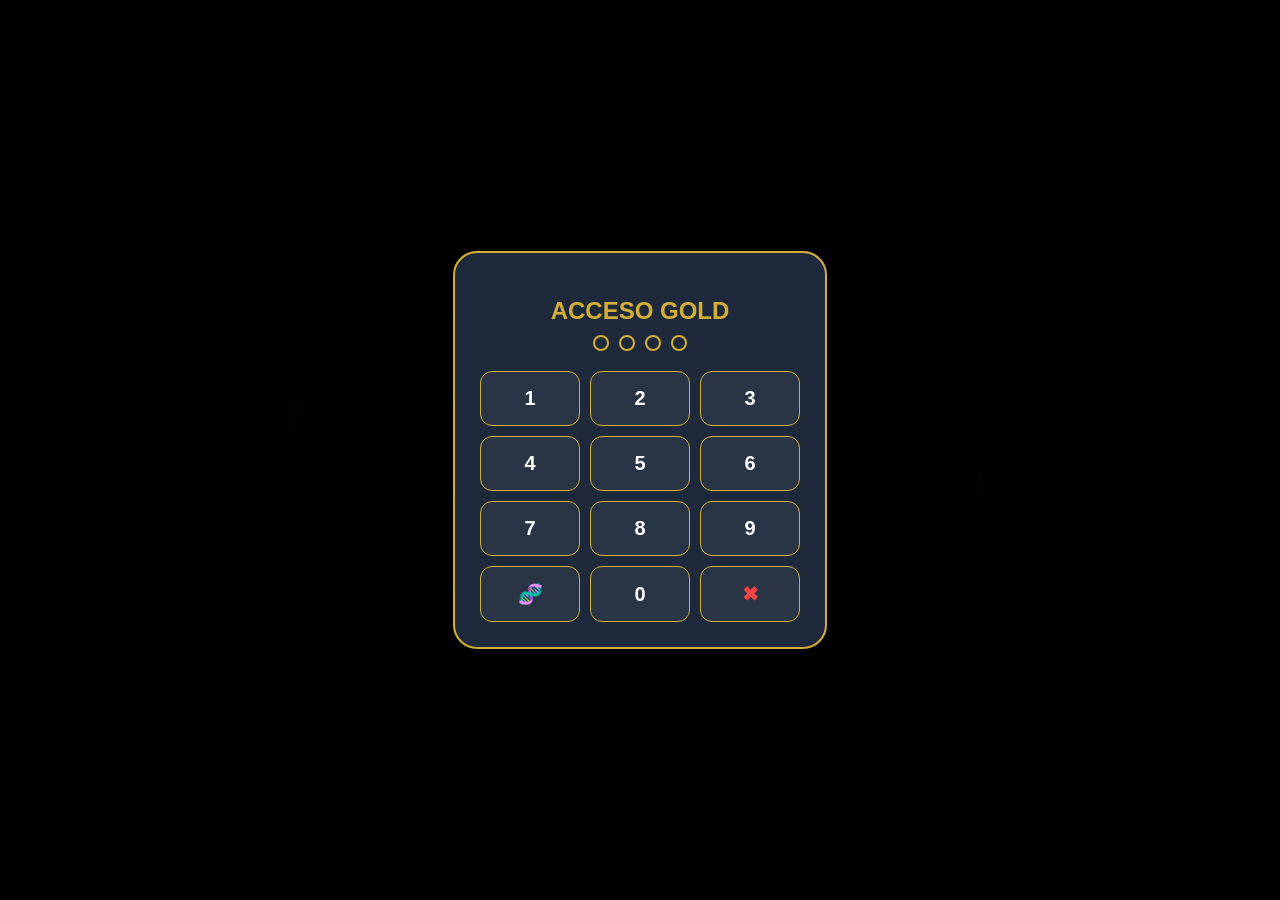
<file: GuardadoV0/index.html>
<!DOCTYPE html>
<html lang="es">
<head>
  <meta charset="UTF-8" />
  <meta name="viewport"
        content="width=device-width, initial-scale=1, maximum-scale=1, user-scalable=no" />
  <title>MIS GASTOS V0.0 BETA</title>

  <!-- PWA -->
  <meta name="theme-color" content="#d4af37" />
  <link rel="manifest" href="./manifest.json" />

  <!-- iOS meta -->
  <meta name="apple-mobile-web-app-capable" content="yes" />
  <meta name="apple-mobile-web-app-status-bar-style" content="black-translucent" />
  <link rel="apple-touch-icon"
        href="data:image/svg+xml,<svg xmlns='http://www.w3.org/2000/svg' viewBox='0 0 100 100'><rect width='100' height='100' rx='20' fill='%230b0f1a'/><circle cx='50' cy='50' r='40' fill='none' stroke='%23d4af37' stroke-width='4'/><text x='50%25' y='55%25' dominant-baseline='middle' text-anchor='middle' font-family='serif' font-weight='bold' font-size='35' fill='%23d4af37'>O%26J</text></svg>">

  <style>
    :root{
      --primary:#d4af37;--success:#22c55e;--danger:#ef4444;--warning:#f97316;--electric-blue:#00f2ff;
      --bg:#0b0f1a;--card-bg:rgba(30,41,59,.7);--text:#f8fafc;
      --gold-gradient:linear-gradient(45deg,#bf953f,#fcf6ba,#b38728,#fbf5b7,#aa771c);
      --pink-metal:linear-gradient(45deg,#a00050,#ff1493,#ff85c1,#ff1493,#a00050);
      --gold-metal:linear-gradient(45deg,#8a6d3b,#d4af37,#fcf6ba,#d4af37,#8a6d3b)
    }
    body{font-family:'Segoe UI',sans-serif;background:var(--bg);color:var(--text);margin:0;overflow-x:hidden;-webkit-tap-highlight-color:transparent}
    .background-icon{position:fixed;top:50%;left:50%;transform:translate(-50%,-50%);font-size:30vw;font-weight:900;background:var(--gold-gradient);-webkit-background-clip:text;-webkit-text-fill-color:transparent;opacity:.1;z-index:-1;pointer-events:none}
    .topbar{background:rgba(30,41,59,.95);backdrop-filter:blur(10px);padding:20px;font-size:15px;font-weight:700;text-align:center;border-bottom:1px solid var(--primary);color:var(--primary);position:sticky;top:0;z-index:1000}
    .container{padding:20px;position:relative;z-index:1}
    .card{background:var(--card-bg);padding:16px;margin:12px 0;border-radius:16px;box-shadow:0 4px 15px rgba(0,0,0,.3);position:relative;border-left:5px solid var(--primary);backdrop-filter:blur(8px)}
    .card b{font-size:14px;color:#fff;display:block}
    .card .meta{font-size:11px;color:var(--primary);font-weight:700;margin-bottom:4px}
    .card .monto{position:absolute;right:16px;top:50%;transform:translateY(-50%);font-size:16px;font-weight:800}
    .filtros-wrapper{display:grid;grid-template-columns:repeat(6,1fr);gap:8px;background:var(--card-bg);padding:12px;border-radius:20px;border:1px solid rgba(212,175,55,.3);margin-bottom:20px}
    .filtros-wrapper .filtro-item:nth-child(1),
    .filtros-wrapper .filtro-item:nth-child(2),
    .filtros-wrapper .filtro-item:nth-child(3){grid-column:span 2}
    .filtros-wrapper .filtro-item:nth-child(4),
    .filtros-wrapper .filtro-item:nth-child(5){grid-column:span 3;display:flex;flex-direction:column}
    .footer-controles{position:fixed;bottom:0;left:0;width:100%;background:rgba(15,23,42,.98);backdrop-filter:blur(15px);padding:15px 20px 35px;border-top:2px solid var(--primary);z-index:1100;border-radius:24px 24px 0 0;box-sizing:border-box}
    .footer-row{display:grid;grid-template-columns:1fr auto 1fr;align-items:center;width:100%}
    .plus{background:var(--gold-gradient);width:65px;height:65px;border-radius:50%;font-size:35px;color:#000;display:flex;align-items:center;justify-content:center;border:none;font-weight:700;cursor:pointer}
    #balance{font-size:24px;font-weight:900;padding:10px 15px;background:#000;border-radius:14px;border:1px solid var(--primary);text-align:center;justify-self:end;min-width:110px}
    input,select,textarea{width:100%;padding:12px;margin:8px 0;font-size:13px;border-radius:12px;border:1px solid #334155;background:rgba(15,23,42,.9);color:#fff;box-sizing:border-box}
    #form input,#form select,#form textarea{font-size:22px!important;height:auto!important;padding:14px!important}
    .btn-small{padding:10px;flex:1;font-size:10px;background:#222;color:var(--primary);border-radius:8px;border:1px solid var(--primary);font-weight:700}
    .hidden{display:none!important}
    .popup-overlay{position:fixed;inset:0;background:rgba(0,0,0,.95);display:flex;align-items:center;justify-content:center;z-index:9999;backdrop-filter:blur(15px)}
    .popup-content{background:#1e293b;padding:25px;border-radius:24px;text-align:center;width:85%;max-width:320px;border:2px solid var(--primary)}
    .pin-grid{display:grid;grid-template-columns:repeat(3,1fr);gap:10px;margin-top:20px}
    .btn-pin{background:rgba(255,255,255,.05);border:1px solid var(--primary);color:#fff;padding:15px;border-radius:12px;font-size:20px;font-weight:700}
    .pin-dots{display:flex;justify-content:center;gap:10px;margin-bottom:20px}
    .dot{width:12px;height:12px;border-radius:50%;border:2px solid var(--primary)}
    .dot.filled{background:var(--primary)}
    .spinner{width:30px;height:30px;border:3px solid rgba(212,175,55,.1);border-left-color:var(--primary);border-radius:50%;animation:spin 1s linear infinite;margin:10px auto}
    @keyframes spin{to{transform:rotate(360deg)}}
  </style>
</head>
<body>
  <!-- Overlay de acceso -->
  <div id="authOverlay" class="popup-overlay" role="dialog" aria-modal="true" aria-label="Acceso PIN">
    <div class="popup-content">
      <h2 style="color:var(--primary);margin-bottom:10px">ACCESO GOLD</h2>
      <div class="pin-dots"><div class="dot"></div><div class="dot"></div><div class="dot"></div><div class="dot"></div></div>
      <div class="pin-grid">
        <button class="btn-pin" onclick="pressPin(1)" aria-label="1">1</button>
        <button class="btn-pin" onclick="pressPin(2)" aria-label="2">2</button>
        <button class="btn-pin" onclick="pressPin(3)" aria-label="3">3</button>
        <button class="btn-pin" onclick="pressPin(4)" aria-label="4">4</button>
        <button class="btn-pin" onclick="pressPin(5)" aria-label="5">5</button>
        <button class="btn-pin" onclick="pressPin(6)" aria-label="6">6</button>
        <button class="btn-pin" onclick="pressPin(7)" aria-label="7">7</button>
        <button class="btn-pin" onclick="pressPin(8)" aria-label="8">8</button>
        <button class="btn-pin" onclick="pressPin(9)" aria-label="9">9</button>
        <button class="btn-pin" onclick="biometricAuth()" style="color:var(--electric-blue)" aria-label="Biometría">🧬</button>
        <button class="btn-pin" onclick="pressPin(0)" aria-label="0">0</button>
        <button class="btn-pin" onclick="clearPin()" style="color:var(--danger)" aria-label="Borrar">✖</button>
      </div>
    </div>
  </div>

  <div class="background-icon">O&J</div>

  <div id="movimientos" class="hidden">
    <div class="topbar">MIS GASTOS • V0.0 BETA</div>
    
    <div class="container">
      <div class="filtros-wrapper">
        <div class="filtro-item"><span style="font-size:9px;color:var(--primary)">AÑO</span><select id="filtroAño" onchange="resetPagina();mostrar()"></select></div>
        <div class="filtro-item"><span style="font-size:9px;color:var(--primary)">MES</span><select id="filtroMes" onchange="resetPagina();mostrar()"></select></div>
        <div class="filtro-item"><span style="font-size:9px;color:var(--primary)">ORI</span><select id="filtroOri" onchange="resetPagina();mostrar()"></select></div>
        <div class="filtro-item"><span style="font-size:9px;color:var(--primary)">CAT</span><select id="filtroCat" onchange="resetPagina();mostrar()"></select></div>
        <div class="filtro-item"><span style="font-size:9px;color:var(--primary)">SUBCAT</span><select id="filtroSub" onchange="resetPagina();mostrar()"></select></div>
      </div>

      <div id="lista" aria-live="polite"></div>
      <div id="loader" style="display:none"><div class="spinner"></div></div>
      <div style="height:250px"></div>
    </div>

    <div class="footer-controles">
      <div style="display:flex;gap:8px;margin-bottom:20px">
        <button class="btn-small" onclick="exportarCSV()">📊 EXPORTAR</button>
        <button class="btn-small" onclick="document.getElementById('inputFile').click()">📥 IMPORTAR</button>
        <button class="btn-small" onclick="resetTotal()" style="background:#450a0a;color:var(--danger);border-color:var(--danger);flex:.4">⚠️ RESET</button>
        <input type="file" id="inputFile" class="hidden" onchange="importarCSV(event)" />
      </div>

      <div class="footer-row">
        <button class="plus" onclick="abrirGraficos()" aria-label="Ver gráficos" style="width:55px;height:55px;background:var(--gold-metal);font-size:20px">
          <svg viewBox="0 0 24 24" width="28" height="28" fill="none" stroke="black" stroke-width="3">
            <line x1="18" y1="20" x2="18" y2="10"></line>
            <line x1="12" y1="20" x2="12" y2="4"></line>
            <line x1="6" y1="20" x2="6" y2="14"></line>
          </svg>
        </button>
        <button class="plus" onclick="abrirFormulario()" aria-label="Nuevo registro">+</button>
        <div id="balance">0.00 €</div>
      </div>
    </div>
  </div>

  <div id="form" class="hidden">
    <div class="topbar" id="tituloForm">NUEVO REGISTRO</div>
    <div class="container">
      <div style="display:flex;gap:8px;margin-bottom:8px">
        <select id="origen"></select>
        <input type="date" id="fecha" style="width:45%" onclick="this.showPicker()" />
      </div>

      <input type="hidden" id="editId" />

      <div style="display:flex;gap:8px;align-items:center">
        <select id="categoria" onchange="manejarNuevo(this,'categoria')"></select>
        <button onclick="borrarElemento('categoria')" style="width:70px;height:68px;border-radius:16px;background:var(--danger);border:none;color:#fff;font-size:24px">🗑</button>
      </div>

      <div style="display:flex;gap:8px;align-items:center;margin-top:8px">
        <select id="subcategoria" onchange="manejarNuevo(this,'subcategoria')"></select>
        <button onclick="borrarElemento('subcategoria')" style="width:70px;height:68px;border-radius:16px;background:var(--danger);border:none;color:#fff;font-size:24px">🗑</button>
      </div>

      <input id="importe" type="number" step="0.01" inputmode="decimal" placeholder="0.00 €" style="height:70px!important;font-weight:700" />
      <textarea id="descripcion" maxlength="200" placeholder="Nota..." style="min-height:100px"></textarea>

      <button onclick="guardar()" style="background:var(--gold-gradient);color:#000;height:70px;width:100%;font-size:22px;margin-top:10px;border:none;font-weight:700;border-radius:16px">GUARDAR</button>

      <div id="btnEliminarRegistro" class="hidden">
        <button onclick="eliminarRegistroActual()" style="background:var(--danger);color:#fff;height:60px;width:100%;font-size:18px;margin-top:10px;border:none;font-weight:700;border-radius:16px">ELIMINAR</button>
      </div>

      <button onclick="volver()" style="background:transparent;color:#94a3b8;width:100%;margin-top:15px;border:none;font-size:16px">CANCELAR</button>
    </div>
  </div>

<script>
/* ==========================
  BASES Y ESTADO GLOBAL
========================== */
const subBase = [
  "Accesorios","Agua","Aita","Ajuar / Electrodomésticos","Alojamiento","Apuestas y juegos","Atracciones","Ayuntamiento",
  "Barco","Cajero","Casa","Comida","Comisiones","Comunidad","Copas","Efectivo","Electrónica","Extraescolar","Farmacia",
  "Filamento","Garaje","Gas","Gasolina","Herramientas","Ikastola","Impresora","Impuestos","Juguetes / Regalos",
  "Libros / Material escolar","Luz","Mantenimiento","Medicamentos","Parking","Peaje","Préstamo","Reforma","Ropa",
  "Septiembre","Seguro","Suscripción","Suscripciones","Teléfono","Tren","Varios"
];
const catBase = ["Casa","Caravana","Coche","Compras","Efectivo","Escolar","Garaje","Restaurante","Vacaciones"],
      mesesLabel = ["Enero","Febrero","Marzo","Abril","Mayo","Junio","Julio","Agosto","Septiembre","Octubre","Noviembre","Diciembre"],
      origenBase = ["Ingreso","Gasto","Nómina"];

// Nómina
const NOMINA_CATS = ["Oskar","Josune"];
const NOMINA_SUBS = [...mesesLabel];

let movimientos   = JSON.parse(localStorage.getItem('movimientos')) || [],
    catExtra      = JSON.parse(localStorage.getItem('categoriaExtra')) || [],
    subMaestra    = JSON.parse(localStorage.getItem('subMaestra_v2')) || subBase.slice(),
    nBackup       = parseInt(localStorage.getItem('nBackup')) || 1,
    registrosVisibles = 25,
    filtradosGlobal = [],
    pinActual = "";

const PIN_OK = "7143";

/* ==========================
  UTILIDADES DE NORMALIZACIÓN (tildes, may/min, plural→singular)
========================== */
// normaliza clave canónica
const normalizeKey = (s) => (s ?? "")
  .toString().trim().toLowerCase()
  .normalize('NFD').replace(/[\u0300-\u036f]/g,'')
  .replace(/[^\p{L}\p{N}]+/gu,' ') // no alfanum → espacio
  .replace(/\s+/g,' ').trim();

// singularización muy simple para español
const singularizeWordEs = (w) => {
  if (w.endsWith('iones')) return w.slice(0,-5)+'ion';
  if (w.endsWith('ces'))   return w.slice(0,-3)+'z';
  if (w.endsWith('es'))    return w.slice(0,-2);
  if (/[aeiou]s$/.test(w)) return w.slice(0,-1);
  return w;
};
const canonicalizeLabel = (s) => {
  const raw = normalizeKey(s);
  return raw
    .split(/([\/\-])/g) // conserva separadores / y -
    .map(tok => (tok==='/'||tok==='-') ? tok :
      tok.split(' ').map(singularizeWordEs).join(' '))
    .join(' ')
    .replace(/\s*\/\s*/g,'/').replace(/\s*-\s*/g,'-').trim();
};
const mostrarBonito = (s) => {
  const t = (s ?? '').toString().trim();
  if (!t) return t;
  return t.charAt(0).toUpperCase() + t.slice(1).toLowerCase();
};
const buildCanonIndex = (preferida=[], secundaria=[]) => {
  const map = new Map();
  const add = (v) => { const k = canonicalizeLabel(v); if (!map.has(k)) map.set(k, v); };
  preferida.forEach(add); secundaria.forEach(add);
  return map;
};

/* ==========================
  SEGURIDAD
========================== */
const pressPin = (n) => {
  if (pinActual.length < 4) {
    pinActual += String(n);
    updateDots();
    if (pinActual === PIN_OK) { unlock(); }
    else if (pinActual.length === 4) { alert("PIN Incorrecto"); clearPin(); }
  }
};
const clearPin  = () => { pinActual = ""; updateDots(); };
const updateDots = () => document.querySelectorAll('.dot').forEach((d,i)=>d.classList.toggle('filled', i < pinActual.length));
const unlock    = () => {
  document.getElementById("authOverlay").style.display = "none";
  const m = document.getElementById("movimientos");
  m.classList.remove("hidden");
  m.dataset.permiso = "OK";
  init();
};
const biometricAuth = async () => {
  if (window.isSecureContext || window.location.protocol === 'file:') unlock();
  else alert("Requiere HTTPS");
};

/* ==========================
  VISTA LISTA / GRÁFICOS
========================== */
const mostrar = () => {
  const movDiv = document.getElementById("movimientos");
  if (!movDiv || movDiv.dataset.permiso !== "OK") return;

  const fs = ["filtroMes","filtroAño","filtroCat","filtroSub","filtroOri"].map(id => document.getElementById(id).value);

  let t = 0;
  filtradosGlobal = movimientos
    .filter(m => {
      const d = m.f.split("-");
      const cM = fs[0] === "TODOS" || (parseInt(d[1]) - 1).toString() === fs[0];
      const cA = fs[1] === "TODOS" || d[0] === fs[1];
      const cC = fs[2] === "TODAS" || m.c === fs[2];
      const cS = fs[3] === "TODAS" || m.s === fs[3];
      const cO = fs[4] === "TODOS" || m.o === fs[4];
      return cM && cA && cC && cS && cO;
    })
    .sort((a,b) => new Date(b.f) - new Date(a.f));

  filtradosGlobal.forEach(m => t += m.imp);

  const factor = (fs[0] === "TODOS") ? 12 : 1;
  const bD = document.getElementById("balance");
  bD.innerText = t.toFixed(2) + " €";
  if (t < 0) bD.style.color = "var(--danger)";
  else if (t <= (750 * factor)) bD.style.color = "var(--warning)";
  else if (t <= (1400 * factor)) bD.style.color = "var(--success)";
  else bD.style.color = "var(--electric-blue)";

  if (movDiv.dataset.modo === "graficos") {
    renderizarBarrasGraficos(factor);
  } else {
    const esc = s => String(s).replace(/[&<>"']/g, c =>
      ({'&':'&amp;','<':'&lt;','>':'&gt;','"':'&quot;', "'":'&#39;'}[c]));
    document.getElementById("lista").innerHTML = filtradosGlobal
      .slice(0, registrosVisibles)
      .map(m => `
        <div class='card' onclick="abrirFormulario('${m.id}')" style="border-left-color:${m.imp >= 0 ? 'var(--success)' : 'var(--danger)'}">
          <div class="meta">${m.f.split("-").reverse().join("/")} • ${m.o}</div>
          <b>${m.c} - ${m.s}</b>
          ${m.d ? `<div style="font-size:12px;opacity:.8">${esc(m.d)}</div>` : ''}
          <div class="monto" style="color:${m.imp >= 0 ? 'var(--success)' : 'var(--danger)'}">${m.imp.toFixed(2)} €</div>
        </div>`).join("");
    document.getElementById("loader").style.display = "none";
  }
};

const renderizarBarrasGraficos = (f) => {
  const lista = document.getElementById("lista");
  const totales = filtradosGlobal
    .filter(m => m.imp < 0)
    .reduce((acc,m) => { acc[m.c] = (acc[m.c] || 0) + Math.abs(m.imp); return acc; }, {});
  const max = Math.max(...Object.values(totales), 1);

  let html = `<h2 style="color:var(--primary);font-size:18px;text-align:center">ANÁLISIS DE GASTO</h2>
  <div style="display:flex;justify-content:center;gap:15px;margin-bottom:25px;font-size:19px;font-weight:900">
    <span style="color:var(--electric-blue)">0-${50*f}€</span>
    <span style="color:var(--success)">${200*f}€</span>
    <span style="color:var(--warning)">${500*f}€</span>
    <span style="color:var(--danger)">+</span>
  </div>`;

  lista.innerHTML = html + Object.entries(totales).sort((a,b)=>b[1]-a[1]).map(([cat,val])=>{
    const esCasa = cat.toLowerCase().includes("compra casa");
    const t1 = Math.min(val, 50*f),
          t2 = val > 50*f  ? Math.min(val - 50*f ,150*f) : 0,
          t3 = val > 200*f ? Math.min(val - 200*f,300*f) : 0,
          t4 = val > 500*f ? (val - 500*f) : 0;
    return `<div class="card" style="border:none;background:transparent">
      <div style="display:flex;justify-content:space-between;font-size:14px;margin-bottom:5px">
        <span>${cat}</span><b>${val.toFixed(2)} €</b>
      </div>
      <div style="width:${(val/max)*100}%;height:16px;display:flex;background:#000;border-radius:8px;overflow:hidden;border:1px solid rgba(212,175,55,.2)">
        ${esCasa
          ? `<div style="width:100%;background:var(--success)"></div>`
          : `<div style="width:${(t1/val)*100}%;background:var(--electric-blue)"></div>
             <div style="width:${(t2/val)*100}%;background:var(--success)"></div>
             <div style="width:${(t3/val)*100}%;background:var(--warning)"></div>
             <div style="width:${(t4/val)*100}%;background:var(--danger)"></div>`
        }
      </div>
    </div>`;
  }).join("");
};

/* ==========================
  FORMULARIO / CRUD
========================== */
const llenar = (id, base, extra, pre = "", opts = {}) => {
  const s = document.getElementById(id);
  const origenActual = opts.origenActual || "";

  s.innerHTML = `<option value="" disabled ${pre === "" ? 'selected' : ''}>Seleccionar...</option>`;
  let values = [...new Set([...base, ...extra])];

  if (id === "categoria") {
    const ocultarNominaCats = origenActual !== "Nómina";
    if (ocultarNominaCats) values = values.filter(v => !NOMINA_CATS.includes(v));
  }
  if (id === "subcategoria") {
    const ocultarMeses = origenActual !== "Nómina";
    if (ocultarMeses) values = values.filter(v => !NOMINA_SUBS.includes(v));
  }

  values.sort((a,b)=>a.localeCompare(b,'es')).forEach(v=>{
    s.innerHTML += `<option value="${v}" ${v === pre ? 'selected' : ''}>${v}</option>`;
  });

  if (pre && !values.includes(pre)) {
    s.innerHTML += `<option value="${pre}" selected hidden>${pre}</option>`;
  }

  if (id !== "origen") s.innerHTML += `<option value="+">+ Añadir nuevo...</option>`;
};

const abrirFormulario = (id = null) => {
  const f   = document.getElementById("form"),
        mDiv= document.getElementById("movimientos"),
        btnD= document.getElementById("btnEliminarRegistro");

  if (id) {
    let m = movimientos.find(x => x.id.toString() === id.toString());
    document.getElementById("editId").value = m.id;
    document.getElementById("fecha").value  = m.f;

    llenar("origen", origenBase, [], m.o);

    if (NOMINA_CATS.includes(m.c)) {
      llenar("categoria", catBase, catExtra);
      document.getElementById("categoria").innerHTML += `<option value="${m.c}" selected>${m.c}</option>`;
    } else {
      llenar("categoria", catBase, catExtra, m.c, { origenActual: m.o });
    }

    if (m.o === "Nómina") {
      document.getElementById("subcategoria").innerHTML = `<option value="${m.s}" selected>${m.s}</option>`;
    } else {
      llenar("subcategoria", subMaestra, [], m.s, { origenActual: m.o });
    }

    document.getElementById("importe").value     = Math.abs(m.imp);
    document.getElementById("descripcion").value = m.d || "";
    btnD.classList.remove("hidden");

  } else {
    document.getElementById("editId").value      = "";
    document.getElementById("importe").value     = "";
    document.getElementById("descripcion").value = "";
    document.getElementById("fecha").value       = new Date().toISOString().split("T")[0];

    llenar("origen", origenBase, []);

    const oSel = document.getElementById("origen").value || "";
    llenar("categoria",   catBase,   catExtra, "", { origenActual: oSel });
    llenar("subcategoria", subMaestra, [],     "", { origenActual: oSel });

    btnD.classList.add("hidden");
  }

  f.classList.remove("hidden");
  mDiv.classList.add("hidden");
};

const guardar = () => {
  const ids = ["editId","origen","categoria","subcategoria","fecha","descripcion","importe"];
  const v = ids.reduce((acc,id)=>({...acc,[id]:document.getElementById(id).value}),{});
  const imp = parseFloat(v.importe);

  if (!v.origen || !v.categoria || isNaN(imp)) return alert("Faltan datos");

  const m = {
    id : v.editId || `id_${Date.now()}`,
    f  : v.fecha,
    o  : v.origen,
    c  : v.categoria,
    s  : v.subcategoria,
    imp: v.origen === "Gasto" ? -Math.abs(imp) : Math.abs(imp),
    d  : v.descripcion,
    ts : Date.now()
  };

  if (v.editId) {
    const idx = movimientos.findIndex(x => x.id.toString() === v.editId.toString());
    if (idx !== -1) movimientos[idx] = m;
  } else {
    movimientos.push(m);
    if (movimientos.length % 15 === 0) ejecutarBackupRotativo();
  }

  localStorage.setItem('movimientos', JSON.stringify(movimientos));
  volver();
};

const volver = () => {
  document.getElementById("form").classList.add("hidden");
  document.getElementById("movimientos").classList.remove("hidden");
  actualizarListas();
  mostrar();
};

const manejarNuevo = (el, tipo) => {
  if (el.value === "+") {
    let n = prompt(`Nueva ${tipo}:`);
    if (!n) { el.value = ""; return; }

    n = n.trim();
    const pretty = mostrarBonito(n);
    const keyNew = canonicalizeLabel(pretty);

    if (tipo === "categoria") {
      const catIdx = buildCanonIndex(catBase, catExtra);
      // Bloqueo nómina manual
      if (NOMINA_CATS.some(x => canonicalizeLabel(x) === keyNew)) {
        alert("No puedes crear manualmente 'Oskar' ni 'Josune'. Selecciona 'Nómina' y usa el popup.");
        el.value = "";
        return;
      }
      if (catIdx.has(keyNew)) {
        const existente = catIdx.get(keyNew);
        llenar("categoria", catBase, catExtra, existente, { origenActual: document.getElementById("origen").value || "" });
      } else {
        catExtra.push(pretty);
        localStorage.setItem('categoriaExtra', JSON.stringify(catExtra));
        llenar("categoria", catBase, catExtra, pretty, { origenActual: document.getElementById("origen").value || "" });
      }
    } else {
      const subIdx = buildCanonIndex(subMaestra, []);
      if (subIdx.has(keyNew)) {
        const existente = subIdx.get(keyNew);
        llenar("subcategoria", subMaestra, [], existente, { origenActual: document.getElementById("origen").value || "" });
      } else {
        subMaestra.push(pretty);
        localStorage.setItem('subMaestra_v2', JSON.stringify(subMaestra));
        llenar("subcategoria", subMaestra, [], pretty, { origenActual: document.getElementById("origen").value || "" });
      }
    }
  }
};

const borrarElemento = (tipo) => {
  const select = document.getElementById(tipo);
  const val = select.value;
  if (!val) return;

  if (tipo === 'categoria') {
    const idx = catExtra.indexOf(val);
    if (idx >= 0) {
      catExtra.splice(idx,1);
      localStorage.setItem('categoriaExtra', JSON.stringify(catExtra));
      const origenActual = document.getElementById("origen").value || "";
      llenar('categoria', catBase, catExtra, "", { origenActual });
    } else {
      alert('Solo puedes borrar categorías añadidas por ti.');
    }
  } else if (tipo === 'subcategoria') {
    const idx = subMaestra.indexOf(val);
    if (idx >= 0) {
      subMaestra.splice(idx,1);
      localStorage.setItem('subMaestra_v2', JSON.stringify(subMaestra));
      const origenActual = document.getElementById("origen").value || "";
      llenar('subcategoria', subMaestra, [], "", { origenActual });
    }
  }
};

const abrirGraficos = () => {
  const m = document.getElementById("movimientos");
  m.dataset.modo = (m.dataset.modo === "graficos") ? "lista" : "graficos";
  mostrar();
};

const resetPagina = () => { registrosVisibles = 25; window.scrollTo(0,0); };

const actualizarListas = () => {
  const fC = document.getElementById("filtroCat"),
        fS = document.getElementById("filtroSub"),
        fO = document.getElementById("filtroOri");

  fC.innerHTML = '<option value="TODAS">Cat: TODAS</option>';
  [...new Set([...catBase, ...catExtra, ...NOMINA_CATS])].sort().forEach(c => fC.add(new Option(c, c)));

  fS.innerHTML = '<option value="TODAS">Sub: TODAS</option>';
  [...new Set([...subMaestra, ...NOMINA_SUBS])].sort().forEach(s => fS.add(new Option(s, s)));

  fO.innerHTML = '<option value="TODOS">Ori: TODOS</option>';
  origenBase.forEach(o => fO.add(new Option(o, o)));
};

/* ==========================
  NORMALIZACIÓN RETROACTIVA (listas + movimientos)
========================== */
function normalizarListasExistentes(){
  // Construir índices de preferencia
  const prefCatIdx = buildCanonIndex(catBase, []);
  // Limpiar catExtra: quitar duplicados canónicos y los que ya están en base
  const vistosCat = new Set(Object.values(catBase).map(v => canonicalizeLabel(v)));
  const nuevaExtra = [];
  [...new Set(catExtra)].forEach(v=>{
    const k = canonicalizeLabel(v);
    if (vistosCat.has(k)) return; // ya en base
    if (![...NOMINA_CATS.map(canonicalizeLabel)].includes(k)){
      if (!nuevaExtra.some(x => canonicalizeLabel(x)===k)) nuevaExtra.push(v);
      vistosCat.add(k);
    }
  });
  catExtra = nuevaExtra;
  localStorage.setItem('categoriaExtra', JSON.stringify(catExtra));

  // Subcategorías: eliminar duplicados canónicos
  const vistosSub = new Set();
  const nuevasSubs = [];
  subMaestra.forEach(v=>{
    const k = canonicalizeLabel(v);
    if (!vistosSub.has(k)) { vistas=false; vistas=true; vistosSub.add(k); nuevasSubs.push(v); }
  });
  subMaestra = nuevasSubs;
  localStorage.setItem('subMaestra_v2', JSON.stringify(subMaestra));

  // Normalizar movimientos existentes (c y s a su canónico existente si aplica)
  const catIndexCanon = buildCanonIndex([...catBase, ...catExtra, ...NOMINA_CATS], []);
  const subIndexCanon = buildCanonIndex([...subMaestra, ...NOMINA_SUBS], []);
  let cambiado = false;

  movimientos = movimientos.map(m=>{
    const kc = canonicalizeLabel(m.c);
    const ks = canonicalizeLabel(m.s);
    let c = m.c, s = m.s;
    if (catIndexCanon.has(kc)) c = catIndexCanon.get(kc);
    if (subIndexCanon.has(ks)) s = subIndexCanon.get(ks);
    if (c!==m.c || s!==m.s){
      cambiado = true;
      return {...m, c, s, ts: Math.max(Date.now(), (m.ts||0)+1)};
    }
    return m;
  }).sort((a,b)=>new Date(b.f)-new Date(a.f));

  if (cambiado) localStorage.setItem('movimientos', JSON.stringify(movimientos));
}

/* ==========================
  INIT
========================== */
const init = () => {
  const fM = document.getElementById("filtroMes"),
        fA = document.getElementById("filtroAño"),
        hoy = new Date();

  fM.innerHTML = '<option value="TODOS">Mes: TODOS</option>';
  mesesLabel.forEach((m, i) => fM.add(new Option(m, i)));
  fM.value = hoy.getMonth();

  fA.innerHTML = '<option value="TODOS">Año: TODOS</option>';
  for (let a = 2020; a <= 2030; a++) fA.add(new Option(a, a));
  fA.value = hoy.getFullYear();

  // Limpieza retroactiva (Listas + Movimientos)
  normalizarListasExistentes();

  actualizarListas();
 
  mostrar();
};

const ejecutarBackupRotativo = () => { /* opcional */ };
const resetTotal = () => confirm("¿BORRAR TODO?") && (localStorage.clear(), location.reload());

window.onscroll = () => {
  if (document.getElementById("movimientos").dataset.modo === "graficos") return;
  if ((window.innerHeight + window.scrollY) >= document.body.offsetHeight - 200 && registrosVisibles < filtradosGlobal.length) {
    document.getElementById("loader").style.display = "block";
    setTimeout(() => { registrosVisibles += 25; mostrar(); }, 200);
  }
};
</script>

<script>
/* ==========================
  CSV: EXPORTACIÓN POR FILAS (CSV europeo)
  - Encabezados en fila 1
  - Delimitador ;  |  Decimales coma
  - Fechas dd/mm/yyyy
  - Nombre: mis_gastos_DDMMYYYY.csv
========================== */
const exportarCSV = () => {
  if (!movimientos || movimientos.length === 0) {
    alert("No hay datos para exportar.");
    return;
  }
  const SEP = ";";

  const toESDate = (iso) => {
    const [y,m,d] = (iso || "").split("-");
    return (y && m && d) ? `${d}/${m}/${y}` : (iso || "");
  };
  const toEuro = (n) => {
    const val = (typeof n === "number" ? n : parseFloat(n || 0));
    const s = Number.isFinite(val) ? val.toString() : "0";
    return s.includes(".") ? s.replace(".", ",") : s;
  };
  const csvCell = (v) => {
    let t = (v ?? "").toString().replace(/\r?\n/g, "⏎");
    if (/[;"\n]/.test(t)) t = '"' + t.replace(/"/g,'""') + '"';
    return t;
  };

  const headers = ["Fecha","Origen","Categoria","Subcategoria","Importe","Descripcion"].join(SEP);

  const rows = movimientos.map(m =>
    [
      toESDate(m.f),
      m.o || "",
      m.c || "",
      m.s || "",
      toEuro(m.imp),
      (m.d ?? "").trim()
    ].map(csvCell).join(SEP)
  );

  const csv = [headers, ...rows].join("\n");

  const hoy = new Date();
  const dd = String(hoy.getDate()).padStart(2,"0");
  const mm = String(hoy.getMonth()+1).padStart(2,"0");
  const yyyy = hoy.getFullYear();
  const fileName = `mis_gastos_${dd}${mm}${yyyy}.csv`;

  const blob = new Blob([csv], { type: "text/csv;charset=utf-8;" });
  const url  = URL.createObjectURL(blob);
  const a    = document.createElement("a");
  a.href = url; a.download = fileName;
  document.body.appendChild(a); a.click(); document.body.removeChild(a);
  URL.revokeObjectURL(url);
};
</script>

<script>
/* ==========================
  CSV: IMPORTACIÓN con unificación canónica
========================== */
const importarCSV = (e) => {
  const file = e.target.files && e.target.files[0];
  if (!file) return;

  const reader = new FileReader();
  reader.onload = () => {
    try {
      const text = reader.result.replace(/^\uFEFF/,"");
      const lines = text.split(/\r?\n/).filter(l => l.trim().length > 0);
      if (!lines.length) { alert("El archivo está vacío."); return; }

      // Detectar delimitador
      const header = lines[0];
      const counts = {
        tab:(header.match(/\t/g)||[]).length,
        semi:(header.match(/;/g)||[]).length,
        comma:(header.match(/,/g)||[]).length
      };
      let delim = "\t";
      if (counts.tab >= counts.semi && counts.tab >= counts.comma) delim = "\t";
      else if (counts.semi >= counts.comma) delim = ";";
      else delim = ",";

      // Parser CSV/TSV con comillas
      const parseLine = (line) => {
        const out = []; let cur = "", inQ = false;
        for (let i=0;i<line.length;i++){
          const ch = line[i];
          if (ch === '"'){
            if (inQ && line[i+1] === '"'){ cur += '"'; i++; }
            else inQ = !inQ;
          } else if (ch === delim && !inQ) { out.push(cur); cur = ""; }
          else { cur += ch; }
        }
        out.push(cur);
        return out;
      };

      // Índices de columnas
      const cols = parseLine(header).map(h=>h.trim().toLowerCase());
      const idx = {
        fecha: cols.findIndex(c => c.startsWith("fecha")),
        origen: cols.findIndex(c => c.startsWith("origen")),
        categoria: cols.findIndex(c => c.startsWith("categoria")),
        subcategoria: cols.findIndex(c => c.startsWith("subcategoria")),
        importe: cols.findIndex(c => c.startsWith("importe")),
        descripcion: cols.findIndex(c => c.startsWith("descripcion") || c.startsWith("descripción"))
      };
      const required = ["fecha","origen","categoria","subcategoria","importe"];
      const missing = required.filter(k => idx[k] < 0);
      if (missing.length) { alert("Faltan columnas: " + missing.join(", ")); return; }

      // Utils
      const toISODate = (ddmmyyyy) => {
        const m = ddmmyyyy.trim().match(/^(\d{1,2})\/(\d{1,2})\/(\d{4})$/);
        if (!m) return ddmmyyyy;
        return `${m[3]}-${m[2].padStart(2,'0')}-${m[1].padStart(2,'0')}`;
      };
      const parseEuroNumber = (s) => {
        let t = (s || '').toString().trim();
        t = t.replace(/\.(?=\d{3}(?:\D|$))/g, ''); // miles
        t = t.replace(',', '.');                   // decimal
        const n = parseFloat(t);
        return isNaN(n) ? 0 : n;
      };
      const cleanText = (s) => {
        if (!s) return "";
        let t = s.replace(/\\"{2,}/g, '"').trim();
        if (t.startsWith('"') && t.endsWith('"')) t = t.slice(1,-1);
        return t.trim();
      };

      // Índices canónicos actuales (para mapear a existentes)
      const catIndexCanon = buildCanonIndex([...catBase, ...catExtra, ...NOMINA_CATS], []);
      const subIndexCanon = buildCanonIndex([...subMaestra, ...NOMINA_SUBS], []);

      const nuevos = [];
      for (let i = 1; i < lines.length; i++) {
        const arr = parseLine(lines[i]);
        if (arr.every(v => (v || '').trim() === '')) continue;

        const rawFecha = arr[idx.fecha] ?? '';
        const rawOrigen = arr[idx.origen] ?? '';
        const rawCat = arr[idx.categoria] ?? '';
        const rawSub = arr[idx.subcategoria] ?? '';
        const rawImp = arr[idx.importe] ?? '';
        const rawDesc = (idx.descripcion >= 0 ? arr[idx.descripcion] : '') ?? '';

        const f = toISODate(cleanText(rawFecha));
        let o = cleanText(rawOrigen);
        let c = mostrarBonito(cleanText(rawCat));
        let s = mostrarBonito(cleanText(rawSub));
        let d = cleanText(rawDesc);

        // Origen y signo
        const oLow = o.toLowerCase();
        if (oLow.startsWith('nom')) o = 'Nómina';
        else if (oLow.startsWith('gas')) o = 'Gasto';
        else if (oLow.startsWith('ing')) o = 'Ingreso';

        // Unificación canónica
        const keyC = canonicalizeLabel(c);
        const keyS = canonicalizeLabel(s);
        if (catIndexCanon.has(keyC)) c = catIndexCanon.get(keyC);
        if (subIndexCanon.has(keyS)) s = subIndexCanon.get(keyS);

        let imp = parseEuroNumber(rawImp);
        if (o === 'Gasto' && imp > 0) imp = -Math.abs(imp);
        if (o !== 'Gasto' && imp < 0) imp = Math.abs(imp);

        const mov = { id:`id_${Date.now()}_${i}`, f, o, c, s, imp, d, ts: Date.now() + i };
        if (!f || !o || !c || !s || isNaN(imp)) continue;

        nuevos.push(mov);
      }

      // Insertar categorías/subcategorías nuevas (no duplicadas canónicas)
      const addIfNewCanon = (list, storeKey, value) => {
        const k = canonicalizeLabel(value);
        const exists = list.some(v => canonicalizeLabel(v) === k);
        if (!exists) {
          list.push(value);
          localStorage.setItem(storeKey, JSON.stringify(list));
        }
      };
      nuevos.forEach(m=>{
        // cat
        if (![...catBase, ...catExtra, ...NOMINA_CATS].some(v => canonicalizeLabel(v) === canonicalizeLabel(m.c))){
          addIfNewCanon(catExtra, 'categoriaExtra', m.c);
        }
        // sub
        if (![...subMaestra, ...NOMINA_SUBS].some(v => canonicalizeLabel(v) === canonicalizeLabel(m.s))){
          addIfNewCanon(subMaestra, 'subMaestra_v2', m.s);
        }
      });

      // Guardar movimientos (ordenados)
      movimientos = [...movimientos, ...nuevos].sort((a,b)=>new Date(b.f)-new Date(a.f));
      localStorage.setItem('movimientos', JSON.stringify(movimientos));

      // Refrescar UI
      actualizarListas();
      resetPagina();
      mostrar();
      alert(`Importación completa: ${nuevos.length} registros añadidos.`);
    } catch (err) {
      console.error(err);
      alert("Error al importar el CSV. Revisa el formato.");
    } finally {
      e.target.value = "";
    }
  };
  reader.onerror = () => alert("No se pudo leer el archivo.");
  reader.readAsText(file, 'UTF-8');
};
</script>

<script>
/* ==========================
  ESTILO BOTÓN CANCELAR – PLATA
========================== */
const estiloPlata = document.createElement('style');
estiloPlata.innerHTML = `
#form button[onclick="volver()"]{
  background:linear-gradient(45deg,#757575,#c0c0c0,#ffffff,#c0c0c0,#757575)!important;
  color:#000!important;height:70px!important;width:100%!important;font-size:22px!important;
  font-weight:bold!important;border-radius:16px!important;margin-top:10px!important;border:none!important;
  opacity:1!important;text-transform:uppercase!important;}`;
document.head.appendChild(estiloPlata);

/* ==========================
  POPUP PREMIUM + “Añadir nuevo”
========================== */
(function(){
  const style=document.createElement('style');
  style.innerHTML=`
  .premium-overlay{position:fixed;inset:0;background:rgba(0,0,0,.9);display:flex;align-items:center;justify-content:center;z-index:99999;backdrop-filter:blur(12px)}
  .premium-content{background:#0b0f1a;width:85%;max-width:320px;border-radius:40px;border:2px solid #d4af37;padding:35px 25px;text-align:center;box-shadow:0 0 40px rgba(212,175,55,.3)}
  .premium-title{color:#d4af37;font-size:22px;font-weight:900;margin-bottom:25px}
  .premium-input{background:#131926;border:1px solid #1e293b;color:#fff;border-radius:15px;padding:18px;font-size:18px;width:100%;margin-bottom:25px;text-align:center;outline:none}
  .btn-gold{background:linear-gradient(180deg,#bf953f,#fcf6ba,#b38728);color:#000;border:none;width:100%;height:65px;border-radius:20px;font-size:20px;font-weight:900;text-transform:uppercase;margin-bottom:12px}
  .btn-silver{background:linear-gradient(180deg,#757575,#c0c0c0,#ffffff);color:#000;border:none;width:100%;height:65px;border-radius:20px;font-size:20px;font-weight:900;text-transform:uppercase}`;
  document.head.appendChild(style);

  const lanzarPopupPremium = (el,tipo) => {
    const overlay=document.createElement('div'); overlay.className='premium-overlay';
    overlay.innerHTML=`<div class="premium-content">
      <div class="premium-title">NUEVO VALOR</div>
      <input type="text" id="val_premium" class="premium-input" autofocus placeholder="..." />
      <button class="btn-gold" id="confirm_premium">AÑADIR</button>
      <button class="btn-silver" id="cancel_premium">CANCELAR</button>
    </div>`;
    document.body.appendChild(overlay);

    document.getElementById('confirm_premium').onclick=()=>{
      let n=document.getElementById('val_premium').value.trim();
      if(n){
        const select=el; select.value="+";
        overlay.remove();
        setTimeout(()=>manejarNuevo(select,select.id),0);
      } else overlay.remove();
    };
    document.getElementById('cancel_premium').onclick=()=>{ el.value=""; overlay.remove(); };
  };

  document.addEventListener('change',(e)=>{
    if((e.target.id==='categoria'||e.target.id==='subcategoria') && e.target.value === "+"){
      e.stopImmediatePropagation(); lanzarPopupPremium(e.target,e.target.id);
    }
  },true);
})();
</script>

<script>
/* ==========================
  POPUP NÓMINA (Oskar / Josune) + refresco Origen
========================== */
(function(){
  const estilo=document.createElement('style');
  estilo.innerHTML=`
  .nomina-overlay{position:fixed;inset:0;background:rgba(0,0,0,.9);display:flex;align-items:center;justify-content:center;z-index:100001;backdrop-filter:blur(15px)}
  .nomina-content{background:#0b0f1a;width:85%;max-width:340px;border-radius:45px;border:2px solid #d4af37;padding:40px 25px;text-align:center;box-shadow:0 0 50px rgba(212,175,55,.3)}
  .nomina-title{color:#d4af37;font-size:24px;font-weight:900;margin-bottom:35px}
  .btn-nomina{width:100%;height:75px;border-radius:25px;font-size:24px;font-weight:900;border:none;margin-bottom:15px;cursor:pointer;text-transform:uppercase;display:flex;align-items:center;justify-content:center;box-shadow:0 4px 15px rgba(0,0,0,.4)}
  .btn-oskar{background:linear-gradient(180deg,#bf953f,#fcf6ba,#b38728);color:#000}
  .btn-josune{background:linear-gradient(180deg,#a00050,#ff1493,#ff85c1);color:#fff}
  .btn-cancel{background:linear-gradient(180deg,#757575,#c0c0c0,#ffffff);color:#000;margin-bottom:0}`;
  document.head.appendChild(estilo);

  const lanzarPopupNomina = () => {
    const overlay=document.createElement('div'); overlay.className='nomina-overlay';
    overlay.innerHTML=`<div class="nomina-content">
      <div class="nomina-title">¿QUIÉN COBRA?</div>
      <button class="btn-nomina btn-oskar" id="btn_oskar">OSKAR</button>
      <button class="btn-nomina btn-josune" id="btn_josune">JOSUNE</button>
      <button class="btn-nomina btn-cancel" id="btn_cancel_nom">CANCELAR</button>
    </div>`;
    document.body.appendChild(overlay);

    document.getElementById('btn_oskar').onclick=()=>{ document.getElementById("categoria").innerHTML=`<option value="Oskar" selected>Oskar</option>`; overlay.remove(); };
    document.getElementById('btn_josune').onclick=()=>{ document.getElementById("categoria").innerHTML=`<option value="Josune" selected>Josune</option>`; overlay.remove(); };
    document.getElementById('btn_cancel_nom').onclick=()=>{ document.getElementById("origen").value="Gasto";
      llenar('categoria',catBase,catExtra,"",{origenActual:"Gasto"}); llenar('subcategoria',subMaestra,[], "",{origenActual:"Gasto"}); overlay.remove(); };
  };

  document.addEventListener('change',(e)=>{
    if(e.target.id === 'origen'){
      const o = e.target.value;
      if (o === "Nómina") {
        const fVal = document.getElementById("fecha").value || new Date().toISOString().split("T")[0];
        const mIdx = new Date(fVal + "T00:00:00").getMonth();
        document.getElementById("subcategoria").innerHTML = `<option value="${mesesLabel[mIdx]}" selected>${mesesLabel[mIdx]}</option>`;
        lanzarPopupNomina();
      } else {
        llenar('categoria',catBase,catExtra,"",{origenActual:o});
        llenar('subcategoria',subMaestra,[], "",{origenActual:o});
      }
    }
  },true);
})();
</script>

<script>
/* ==========================
  ELIMINAR REGISTRO
========================== */
window.eliminarRegistroActual = function(){
  const idAEliminar = document.getElementById("editId").value;
  if (!idAEliminar) return;
  if (confirm("¿ESTÁS SEGURO DE QUE DESEAS ELIMINAR ESTE REGISTRO?")) {
    movimientos = movimientos.filter(m => m.id.toString() !== idAEliminar.toString());
    localStorage.setItem('movimientos', JSON.stringify(movimientos));
    volver();
  }
};

/* ==========================
  FILTROS GRANDES (UI)
========================== */
const estiloFiltrosGrandes = document.createElement('style');
estiloFiltrosGrandes.innerHTML = `
.filtro-item span{font-size:13px!important;font-weight:900!important;letter-spacing:1px!important;margin-bottom:5px!important;display:inline-block!important}
.filtro-item select{font-size:16px!important;height:50px!important;padding:5px 10px!important;border-radius:14px!important;font-weight:bold!important}
.filtros-wrapper{padding:15px 10px!important;gap:10px!important}`;
document.head.appendChild(estiloFiltrosGrandes);

/* ==========================
  REGISTRO SERVICE WORKER (PWA)
========================== */
if ('serviceWorker' in navigator) {
  window.addEventListener('load', () => {
    navigator.serviceWorker.register('./sw.js').catch(err => console.error("SW ERROR:", err));
  });
}
</script>

</body>
</html>
</file>
